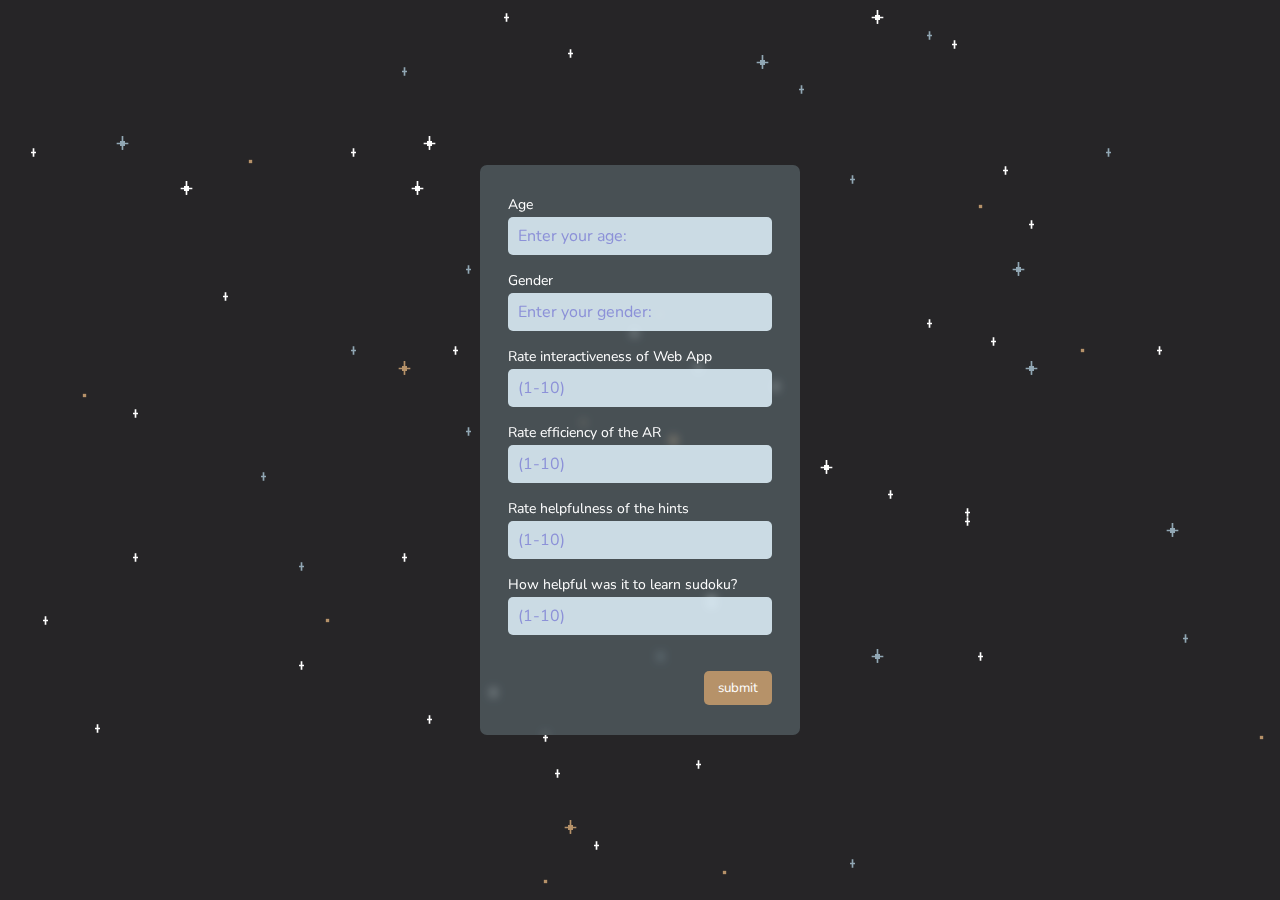
<file: feedbackForm.html>
<!DOCTYPE html>
	<head>
		<meta charset="utf-8">
		<meta name='viewport' content='width=device-width, initial-scale=1.0'>
		<link href="https://cdn.jsdelivr.net/npm/bootstrap@5.1.3/dist/css/bootstrap.min.css" rel="stylesheet" integrity="sha384-1BmE4kWBq78iYhFldvKuhfTAU6auU8tT94WrHftjDbrCEXSU1oBoqyl2QvZ6jIW3" crossorigin="anonymous">
		<link rel="stylesheet" type="text/css" href="feedbackForm.css">
		<title>User Feedback</title>
		<script src="https://code.jquery.com/jquery-3.6.0.slim.js" integrity="sha256-HwWONEZrpuoh951cQD1ov2HUK5zA5DwJ1DNUXaM6FsY=" crossorigin="anonymous"></script>
        
    </head>

	<style>
        @import url('https://fonts.googleapis.com/css2?family=Nunito:wght@300&display=swap');
      </style>
    
    <body>
    
      <div class="wrapper flex_box">
        <form>
          <div class="input">
            <label>
              Age
            </label>
            <input class="age" placeholder="Enter your age:" type="text">
          </div>
          <div class="input">
            <label>
              Gender
            </label>
            <input class="gender" placeholder="Enter your gender:" type="text">
          </div>
          <div class="input">
            <label>
              Rate interactiveness of Web App
            </label>
            <input class="gender" placeholder="(1-10)" type="text">
          </div>
          <div class="input">
            <label>
              Rate efficiency of the AR
            </label>
            <input class="gender" placeholder="(1-10)" type="text">
          </div>
          <div class="input">
            <label>
              Rate helpfulness of the hints
            </label>
            <input class="gender" placeholder="(1-10)" type="text">
          </div>
          <div class="input">
            <label>
              How helpful was it to learn sudoku?
            </label>
            <input class="gender" placeholder="(1-10)" type="text">
          </div>
          <div class="button_wrapper">
            <button>
              submit
            </button>
          </div>
        </form>
      </div>
      
      <div class="cover"></div>
      <script src ="feedbackForm.js"></script>
    </body>
</html>
</file>
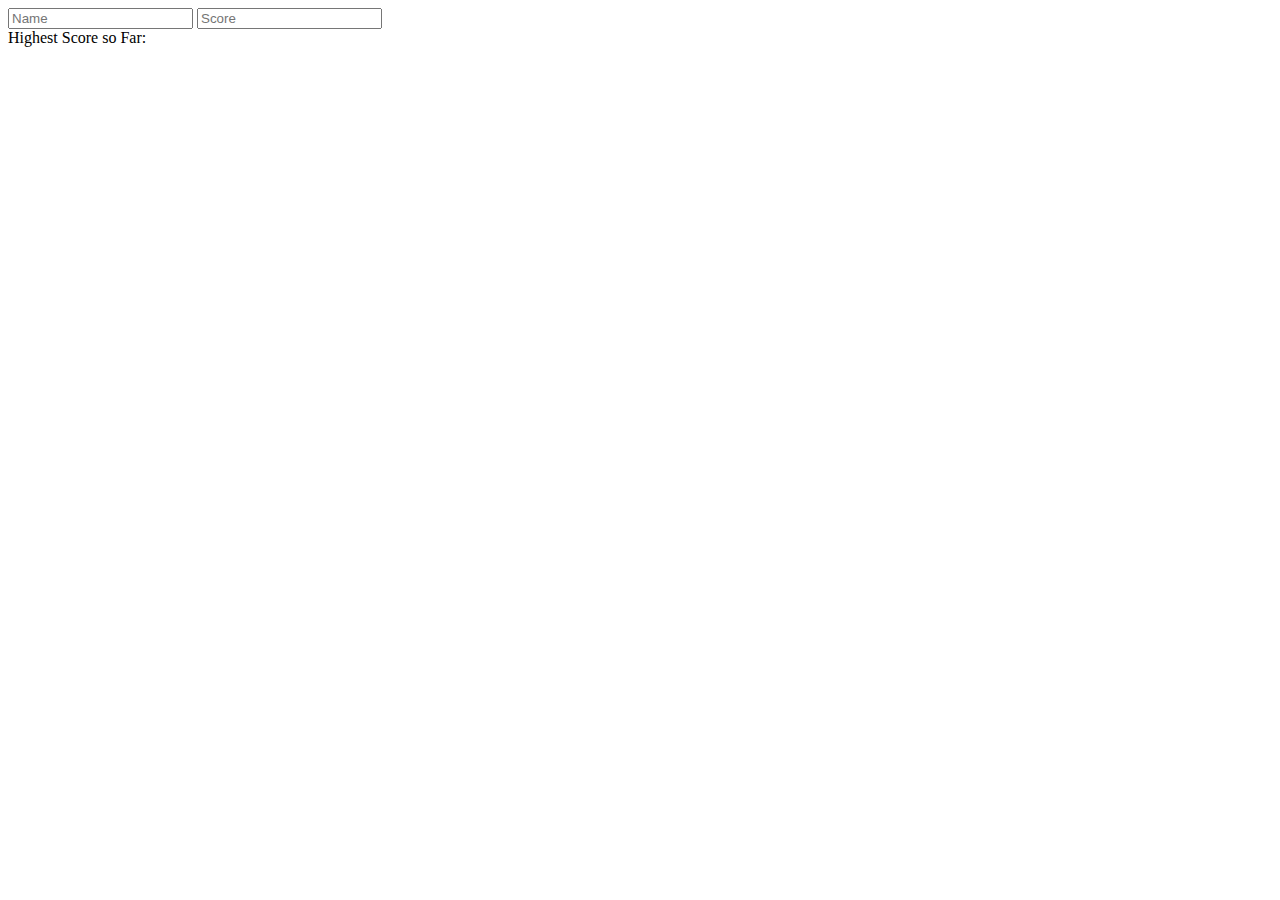
<file: leaderboard.html>
<html>
<head>
  <title>Firebase Leaderboard Example</title>
  <script type="text/javascript" src="https://cdn.firebase.com/v0/firebase.js"></script>
  <script type="text/javascript" src="https://ajax.googleapis.com/ajax/libs/jquery/1.7.1/jquery.min.js"></script>
  <link rel="stylesheet" type="text/css" href="https://www.firebase.com/css/example.css">
</head>
<body>
<table id="leaderboardTable"></table>
<input type="text" id="nameInput" placeholder="Name">
<input type="text" id="scoreInput" placeholder="Score">

<div id="highestscore">
  Highest Score so Far: <span id="highestScoreDiv"></span>
</div>

<script type="text/javascript">
  var LEADERBOARD_SIZE = 5;

  // Build some firebase references.
  var rootRef = new Firebase('https://sudoku-leaderboard-default-rtdb.firebaseio.com/');
  var scoreListRef = rootRef.child("scoreList");
  var highestScoreRef = rootRef.child("highestScore");

  // Keep a mapping of firebase locations to HTML elements, so we can move / remove elements as necessary.
  var htmlForPath = {};

  // Helper function that takes a new score snapshot and adds an appropriate row to our leaderboard table.
  function handleScoreAdded(scoreSnapshot, prevScoreName) {
    var newScoreRow = $("<tr/>");
    newScoreRow.append($("<td/>").append($("<em/>").text(scoreSnapshot.val().name)));
    newScoreRow.append($("<td/>").text(scoreSnapshot.val().score));

    // Store a reference to the table row so we can get it again later.
    htmlForPath[scoreSnapshot.name()] = newScoreRow;

    // Insert the new score in the appropriate place in the table.
    if (prevScoreName === null) {
      $("#leaderboardTable").append(newScoreRow);
    }
    else {
      var lowerScoreRow = htmlForPath[prevScoreName];
      lowerScoreRow.before(newScoreRow);
    }
  }

  // Helper function to handle a score object being removed; just removes the corresponding table row.
  function handleScoreRemoved(scoreSnapshot) {
    var removedScoreRow = htmlForPath[scoreSnapshot.name()];
    removedScoreRow.remove();
    delete htmlForPath[scoreSnapshot.name()];
  }

  // Create a view to only receive callbacks for the last LEADERBOARD_SIZE scores
  var scoreListView = scoreListRef.limit(LEADERBOARD_SIZE);

  // Add a callback to handle when a new score is added.
  scoreListView.on('child_added', function (newScoreSnapshot, prevScoreName) {
    handleScoreAdded(newScoreSnapshot, prevScoreName);
  });

  // Add a callback to handle when a score is removed
  scoreListView.on('child_removed', function (oldScoreSnapshot) {
    handleScoreRemoved(oldScoreSnapshot);
  });

  // Add a callback to handle when a score changes or moves positions.
  var changedCallback = function (scoreSnapshot, prevScoreName) {
    handleScoreRemoved(scoreSnapshot);
    handleScoreAdded(scoreSnapshot, prevScoreName);
  };
  scoreListView.on('child_moved', changedCallback);
  scoreListView.on('child_changed', changedCallback);

  // When the user presses enter on scoreInput, add the score, and update the highest score.
  $("#scoreInput").keypress(function (e) {
    if (e.keyCode == 13) {
      var newScore = Number($("#scoreInput").val());
      var name = $("#nameInput").val();
      $("#scoreInput").val("");

      if (name.length === 0)
        return;

      var userScoreRef = scoreListRef.child(name);

      // Use setWithPriority to put the name / score in Firebase, and set the priority to be the score.
      userScoreRef.setWithPriority({ name:name, score:newScore }, newScore);

      // Track the highest score using a transaction.  A transaction guarantees that the code inside the block is
      // executed on the latest data from the server, so transactions should be used if you have multiple
      // clients writing to the same data and you want to avoid conflicting changes.
      highestScoreRef.transaction(function (currentHighestScore) {
        if (currentHighestScore === null || newScore > currentHighestScore) {
          // The return value of this function gets saved to the server as the new highest score.
          return newScore;
        }
        // if we return with no arguments, it cancels the transaction.
        return;
      });
    }
  });

  // Add a callback to the highest score in Firebase so we can update the GUI any time it changes.
  highestScoreRef.on('value', function (newHighestScore) {
    $("#highestScoreDiv").text(newHighestScore.val());
  });

</script>
</body>
</html>
</file>
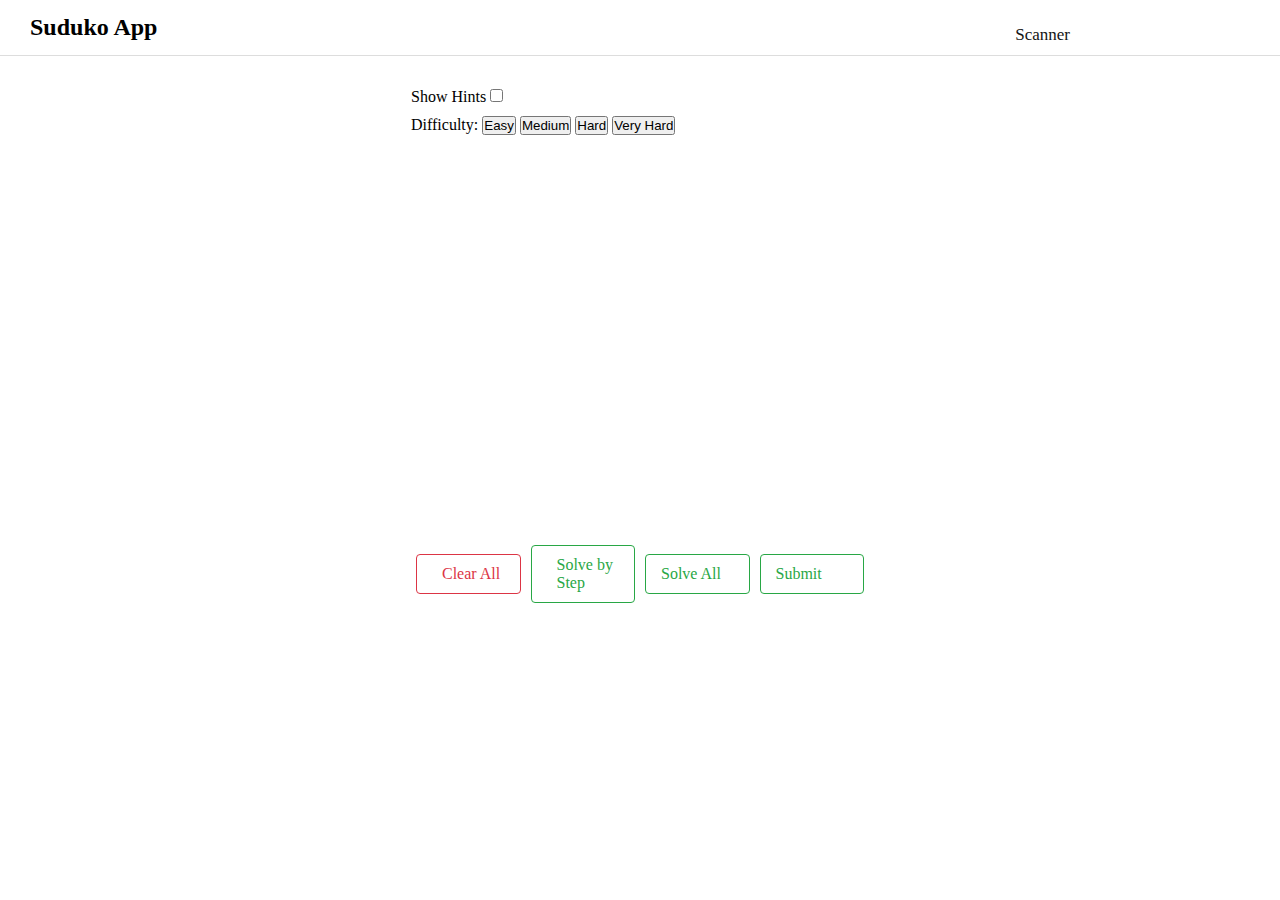
<file: sudoku.html>
<!DOCTYPE html>
	<head>
		<meta charset="utf-8">
		<meta name='viewport' content='width=device-width, initial-scale=1.0'>
		<link href="https://cdn.jsdelivr.net/npm/bootstrap@5.1.3/dist/css/bootstrap.min.css" rel="stylesheet" integrity="sha384-1BmE4kWBq78iYhFldvKuhfTAU6auU8tT94WrHftjDbrCEXSU1oBoqyl2QvZ6jIW3" crossorigin="anonymous">
		<link rel="stylesheet" type="text/css" href="sudokuJS.css">
		
		<style>
			* {
				margin:0; padding:0;
				-moz-box-sizing: border-box;
				-webkit-box-sizing: border-box;
				box-sizing: border-box;
			}
			.wrap {
				padding: 2em 1em;
				width: 400px;
				max-width: 100%;
				margin-left: auto;
				margin-right: auto;
			}

			@media(min-width: 30em){
				.wrap{
					width: 490px;
				}
				.sudoku-board input {
					font-size: 24px;
					font-size: 1.5rem;
				}
				.sudoku-board .candidates {
					font-size: .8em;
				}
			}

		</style>

		<title>SudokuJS - demo with board generation</title>
		<script src="https://code.jquery.com/jquery-3.6.0.slim.js" integrity="sha256-HwWONEZrpuoh951cQD1ov2HUK5zA5DwJ1DNUXaM6FsY=" crossorigin="anonymous"></script>
		<script type="text/javascript" src="sudokuJS.js"></script>
	</head>

	<body>
	<header class="website-header">
    <h2>Suduko App</h2>
	<p class = "scanner"><a href ="http://localhost:3000">Scanner</a></p>
	</header>
	<div class="wrap">
		
		<div class="contain">
		<!--show candidates toggle-->
			<div class="form-check form-switch">
				<label class="form-check-label" for="toggleCandidates">Show Hints</label>
				<input id="toggleCandidates" class="js-candidate-toggle form-check-input" type="checkbox">
				
		  	</div>
			<!-- <label for="toggleCandidates">Show</label><input id="toggleCandidates" class="js-candidate-toggle" type="checkbox"/> -->
			<!--genrate board btns-->
			<div class="bu">
			Difficulty:
				<button type="button" class="js-generate-board-btn--easy btn btn-outline-primary">Easy</button>
				<button type="button" class="js-generate-board-btn--medium btn btn-outline-primary">Medium</button>
				<button type="button" class="js-generate-board-btn--hard btn btn-outline-primary">Hard</button>
				<button type="button" class="js-generate-board-btn--very-hard btn btn-outline-primary">Very Hard</button>
			</div>
		</div>	

		<!--the only required html-->
		<main>
		<div id="sudoku" class="sudoku-board">
		</div>

		<div class="actions">
			<!-- <button class="action generate" onclick="sudoku.generate(dlx)">
			  <i class="ri-pencil-ruler-2-line"></i>
			  Generate
			</button> -->
			<button class="action clear js-clear-board-btn" >
			  <i class="ri-eraser-line"></i>
			  Clear All
			</button>
			<button class="action solve js-solve-step-btn " onclick="UI.open_prompt()">
			  <i class="ri-magic-line"></i>
			  Solve by Step
			</button>
			<button class="action solve js-solve-all-btn" onclick="UI.open_prompt()">
				
				Solve All
			</button>
			<button class="action solve js-submit-btn" onclick="UI.open_prompt()">
				
				Submit
			</button>
		  </div>
		
		</main>
	</div>

	<script>
		var	$candidateToggle = $(".js-candidate-toggle"),
			$generateBoardBtnEasy = $(".js-generate-board-btn--easy"),
			$generateBoardBtnMedium = $(".js-generate-board-btn--medium"),
			$generateBoardBtnHard = $(".js-generate-board-btn--hard"),
			$generateBoardBtnVeryHard = $(".js-generate-board-btn--very-hard"),

			$solveStepBtn = $(".js-solve-step-btn"),
            $submitBoardBtn = $(".js-submit-btn"),
			$solveAllBtn = $(".js-solve-all-btn"),
			$clearBoardBtn = $(".js-clear-board-btn"),

			mySudokuJS = $("#sudoku").sudokuJS({
				difficulty: "very hard"
				//change state of our candidate showing checkbox on change in sudokuJS
				,candidateShowToggleFn : function(showing){
					$candidateToggle.prop("checked", showing);
				}
			});

		$solveStepBtn.on("click", mySudokuJS.solveStep);
		$solveAllBtn.on("click", mySudokuJS.solveAll);
		$clearBoardBtn.on("click", mySudokuJS.clearBoard);
        $submitBoardBtn.on("click", mySudokuJS.submitBoard);

		$generateBoardBtnEasy.on("click", function(){
			mySudokuJS.generateBoard("easy");
		});
		$generateBoardBtnMedium.on("click", function(){
			mySudokuJS.generateBoard("medium");
		});
		$generateBoardBtnHard.on("click", function(){
			mySudokuJS.generateBoard("hard");
		});
		$generateBoardBtnVeryHard.on("click", function(){
			mySudokuJS.generateBoard("very hard");
		});

		$candidateToggle.on("change", function(){
			if($candidateToggle.is(":checked"))
				mySudokuJS.showCandidates();
			else
				mySudokuJS.hideCandidates();
		});
		$candidateToggle.trigger("change");
	</script>
	</body>
</html>
</file>
<file: feedbackForm.css>
* {
    box-sizing: border-box;
  }
  
  body {
    padding: 0;
    margin: 0;
    font-family: 'Nunito', sans-serif;
    background-color: #262527;
    overflow:hidden;
  }
  
  input, textarea, button {
    font-family: 'Nunito', sans-serif;
  }
  
  .wrapper {
    width: 100%;
    height: 100vh;
    color: #fae881;
    overflow:hidden;
  }
  
  .flex_box {
    display: flex;
    justify-content: center;
    align-items: center;
    flex-direction: column;
  }
  
  .box {
    position: absolute;
    background-color: black;
    width: 50px;
    height: 50px;
    transition: 0.2s;
  }
  
  form {
    position: absolute;
    padding: 30px 20px;
    width: 320px;
    border-radius: 7px;
    background-color: white;
    backdrop-filter: blur(5px);
    background-color: rgba(158, 189, 199, 0.288);
    overflow: hidden;
  }
  
  .input {
    display: flex;
    flex-direction: column;
  }
  
  input, textarea {
    padding: 8px 10px;
    margin: 3px 8px 16px 8px;
    background-color: rgba(222, 239, 248, 0.877);
    border: 0px transparent;
    border-radius: 5px;
    color:rgb(97, 4, 184);
    font-size: 16px;
    word-break: break-all; /* haven't found the best solution here yet, paragraphs are difficult to deal with */
    hyphens: auto;
    z-index: 1;
  }
  
  label {
    margin: 0 8px;
    font-size: 14px;
    color: white;
  }
  
  .button_wrapper {
    display: flex;
    justify-content: flex-end;
  }
  
  button {
    padding: 8px 14px;
    margin: 20px 8px 0 0;
    border-width: 0px;
    border-radius: 5px;
    color: white;
    background-color: #b69269;
    transition: 0.3s;
    z-index: 1;
  }
  
  button:hover {
    color: rgb(60, 35, 153);
    background-color: white;
  }
  
  .star {
    position: absolute;
    transition: 1s;
    overflow: hidden;
    opacity: 1;
    height: 15px;
    width: 15px;
    border-radius: 50%;
    z-index: -90;
  }
  
  .star svg {
    height: 100%;
    width: auto;
  }
  
  .star_inner {
    height: 15px;
  }
  
  .cover {
    position: fixed;
    top: 0px;
    left: 0px;
    pointer-events: none;
    height: 100vh;
    width: 100%;
    z-index: 999;
    overflow: hidden;
  }
  
  .ghost {
    position: absolute;
    padding: 8px 10px;
    border: 0px transparent;
    border-radius: 5px;
    z-index: 1;
    color:rgb(97, 4, 184);
    font-size: 16px;
    display: flex;
    flex-wrap: wrap;
  }
  
  .ghost > div {
    margin: 0;
    padding: 0;
    transition: 5s;
  }
  
  .blank {
    width: 4px;
  }
  
  form.fade {
    animation: fade forwards ease 5s;
  }
  
  @keyframes fade {
    0% {
      opacity: 1;
      transform: translate(0vw, 0) skew(0);
    }
    20% {
      opacity: 0.8;
      transform: translate(0vw, 0) skew(0);
    }
  
    100% {
      opacity: 0;
      transform: translate(50vw, -50vh) skew(-45deg);
    }
  }
  
  form.fade_in {
    animation: fade_in forwards ease 6s;
  }
  
  @keyframes fade_in {
    0% {
      opacity: 0;
      transform: translate(-50vw, 150vh) skew(-45deg);
    }
    50% {
      opacity: 0;
    }
    100% {
      opacity: 1;
      transform: translate(0) skew(0);
    }
  }
  
  ::placeholder { /* Chrome, Firefox, Opera, Safari 10.1+ */
    color: rgb(140, 145, 216);
  }
  
  :-ms-input-placeholder { /* Internet Explorer 10-11 */
    color: rgb(140, 145, 216);
  }
  
  ::-ms-input-placeholder { /* Microsoft Edge */
    color: rgb(140, 145, 216);
  }
  
  .sign {
    position: absolute;
    color: white;
    bottom: 10px;
    right: 10px;
    font-size: 10px;
  }
  
  a {
    color: white;
    text-decoration: none;
  }
  
  a:hover {
    text-decoration: underline;
  }
</file>
<file: sudokuJS.css>
.sudoku-board {
	min-height: 22.75rem;
	margin-bottom: 1em;
}
/*cell (wrapper) contains both cell input and candidates div*/
.sudoku-board-cell {
display: inline-block;
position: relative;
border: 1px solid #ddd;
background: white;
max-width: 11.11111%;
}
/*rules for drawing the black lines dividing houses
	-- specific for board size 9! need diff rules for diff board sizes
*/
[data-board-size="9"].sudoku-board .sudoku-board-cell:nth-of-type(9n+1){
	border-left-width: 2px;
	border-left-color: #808080;
}
[data-board-size="9"].sudoku-board .sudoku-board-cell:nth-of-type(n):nth-of-type(-n+9){
	border-top-width: 2px;
	border-top-color: #808080;
}
[data-board-size="9"].sudoku-board .sudoku-board-cell:nth-of-type(3n){
	border-right-width: 2px;
	border-right-color: #808080;
}
[data-board-size="9"].sudoku-board .sudoku-board-cell:nth-of-type(n+19):nth-of-type(-n+27),
[data-board-size="9"].sudoku-board .sudoku-board-cell:nth-of-type(n+46):nth-of-type(-n+54),
[data-board-size="9"].sudoku-board .sudoku-board-cell:nth-of-type(n+73):nth-of-type(-n+81){
	border-bottom-width: 2px;
	border-bottom-color: #808080;
}

/* the input for the value of each cell (i.e. 1-9 or empty for standard sudoku*/
.sudoku-board-cell input {
	background: none;
	font-size: 19.2px;
	font-size: 1.2rem;
	text-align: center;
	width: 2em;
	max-width: 100%;
	height: 2em;
	border: 0;
	position: relative;
	z-index: 1; /*on top of candidates*/
}

	/*highlight new input in board cell*/
	.sudoku-board-cell .highlight-val {
		color: #00d;
	}
	/*highligt incorrect input*/
	.sudoku-board-cell .board-cell--error {
		background: #d00;
		color: #eee;
	}
/*wrapper that hold the candidates for each cell*/
.sudoku-board-cell .candidates {
	display: none; /*hidden by default*/
	position: absolute;
	top: 0; bottom: 0; left: 0; right: 0;
	text-align: center;
	font-size: .75em; /*1/3 /1.13 out of the 2*1.2em cell height*/
	letter-spacing: -.5px;
	font-family: monospace, sans-serif;

	/*use as justify grid*/
	line-height: 0;
	text-align: justify;
}
	.sudoku-board .candidates:after {
		content: "";
		display: inline-block;
		width: 100%;
	}
/* when board cells start to get narrower because of small screen,
	reduce letter spacing for candidates to make them still fit*/
@media(max-width: 23em){
	.sudoku-board .candidates {
		letter-spacing: -2px;
	}
}
.showCandidates .candidates {
	display: block;
}

/*each candidate in each cell is wrapped in a div*/
.sudoku-board .candidates div {
	display: inline-block;
	width: 20%;
	line-height: 1.13;
	vertical-align: top;
	*display: inline;
	*zoom: 1;
}
.candidate--highlight {
	background-color: yellow;
}
.candidate--to-remove {
	background-color: red;
	color: white;
}

header.website-header {
	padding: 10px 30px;
	display: flex;
	justify-content: space-between;
	align-items: center;
	background-color: #fff;
	border-bottom: 1px #ddd solid;
  }
  
  header.website-header .brand {
	display: flex;
	justify-content: flex-start;
	align-items: center;
	font-family: "channel";
  }
  
  header.website-header .brand img {
	height: 50px;
	margin-inline-end: 10px;
  }
  
  header.website-header .brand span {
	display: block;
	border-radius: 5px;
	background-color: #ddd;
  }
  
  header.website-header .by {
	color: #ccc;
  }
  
  header.website-header .by span {
	color: #999;
  }
  
  @media (max-width: 550px) {
	header.website-header {
	  padding: 20px;
	  justify-content: center;
	  align-items: center;
	}
	header.website-header .by {
	  display: none;
	}
  }

  main .actions {
	width: 100%;
	margin: 0 auto;
	display: flex;
	justify-content: center;
	align-items: center;
  }
  
  main .actions .action {
	all: unset;
	display: flex;
	align-items: center;
	width: 120px;
	padding: 10px 15px;
	font-size: 1rem;
	margin: 0 5px;
	border: 1px #ddd solid;
	background-color: #fff;
	border-radius: 4px;
	cursor: pointer;
	user-select: none;
	transition: .3s all ease-in-out;
  }
  
  main .actions .action i {
	margin-inline-end: 10px;
  }
  
  main .actions .action.generate {
	border-color: #3498db;
	color: #3498db;
  }
  
  main .actions .action.generate:hover {
	background-color: #e1f0fa;
  }
  
  main .actions .action.clear {
	border-color: #dc3545;
	color: #dc3545;
  }
  
  main .actions .action.clear:hover {
	background-color: #fae3e5;
  }
  
  main .actions .action.solve {
	border-color: #28a745;
	color: #28a745;
  }
  
  main .actions .action.solve:hover {
	background-color: #afecbd;
  }
  
  main .message {
	max-width: 60%;
	background-color: #eee;
	padding: 10px;
	border-radius: 5px;
	margin: 20px auto;
  }
  
  main .message.success {
	background-color: #28a745;
	box-shadow: inset 0 0 10px #145523;
	color: #fff;
  }
  
  main .message.info {
	background-color: #3498db;
	box-shadow: inset 0 0 10px #196090;
	color: #fff;
  }
  
  main .message.danger {
	background-color: #dc3545;
	box-shadow: inset 0 0 10px #921925;
	color: #fff;
  }

  main {
	  margin-top: 30px;
  }
.contain {
	min-height: 10em;
    display: table-cell;
    vertical-align: middle;
}
.form-switch{
	margin-bottom: 10px;
}

.scanner {
	margin-right: 180px;
	margin-top: 15px;
	font-size: 17px;
}
a {
	text-decoration: none !important;
	color: rgb(20, 20, 20);
  }
a:hover {
	color: rgb(20, 20, 20);
}
</file>
